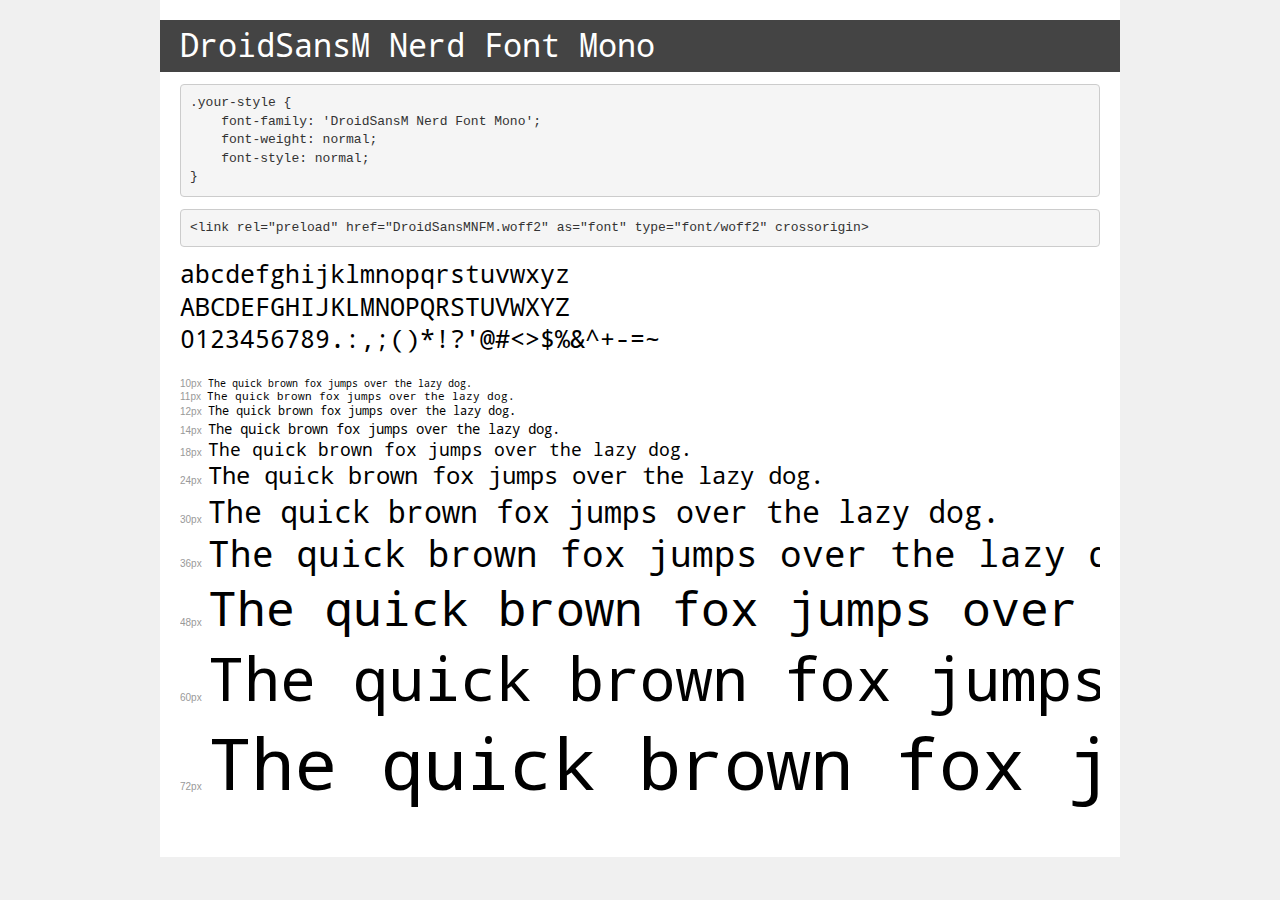
<file: assets/fonts/webfont/demo.html>
<!DOCTYPE html>
<html lang="en">
<head>
    <meta charset="utf-8">
    <meta http-equiv="X-UA-Compatible" content="IE=edge">
    <meta name="viewport" content="width=device-width, initial-scale=1">
    <meta name="robots" content="noindex, noarchive">
    <meta name="format-detection" content="telephone=no">
    <title>Transfonter demo</title>
    <link href="stylesheet.css" rel="stylesheet">
    <style>
        /*
        http://meyerweb.com/eric/tools/css/reset/
        v2.0 | 20110126
        License: none (public domain)
        */
        html, body, div, span, applet, object, iframe,
        h1, h2, h3, h4, h5, h6, p, blockquote, pre,
        a, abbr, acronym, address, big, cite, code,
        del, dfn, em, img, ins, kbd, q, s, samp,
        small, strike, strong, sub, sup, tt, var,
        b, u, i, center,
        dl, dt, dd, ol, ul, li,
        fieldset, form, label, legend,
        table, caption, tbody, tfoot, thead, tr, th, td,
        article, aside, canvas, details, embed,
        figure, figcaption, footer, header, hgroup,
        menu, nav, output, ruby, section, summary,
        time, mark, audio, video {
            margin: 0;
            padding: 0;
            border: 0;
            font-size: 100%;
            font: inherit;
            vertical-align: baseline;
        }
        /* HTML5 display-role reset for older browsers */
        article, aside, details, figcaption, figure,
        footer, header, hgroup, menu, nav, section {
            display: block;
        }
        body {
            line-height: 1;
        }
        ol, ul {
            list-style: none;
        }
        blockquote, q {
            quotes: none;
        }
        blockquote:before, blockquote:after,
        q:before, q:after {
            content: '';
            content: none;
        }
        table {
            border-collapse: collapse;
            border-spacing: 0;
        }
        /* demo styles */
        body {
            background: #f0f0f0;
            color: #000;
        }
        .page {
            background: #fff;
            width: 920px;
            margin: 0 auto;
            padding: 20px 20px 0 20px;
            overflow: hidden;
        }
        .font-container {
            overflow-x: auto;
            overflow-y: hidden;
            margin-bottom: 40px;
            line-height: 1.3;
            white-space: nowrap;
            padding-bottom: 5px;
        }
        h1 {
            position: relative;
            background: #444;
            font-size: 32px;
            color: #fff;
            padding: 10px 20px;
            margin: 0 -20px 12px -20px;
        }
        .letters {
            font-size: 25px;
            margin-bottom: 20px;
        }
        .s10:before {
            content: '10px';
        }
        .s11:before {
            content: '11px';
        }
        .s12:before {
            content: '12px';
        }
        .s14:before {
            content: '14px';
        }
        .s18:before {
            content: '18px';
        }
        .s24:before {
            content: '24px';
        }
        .s30:before {
            content: '30px';
        }
        .s36:before {
            content: '36px';
        }
        .s48:before {
            content: '48px';
        }
        .s60:before {
            content: '60px';
        }
        .s72:before {
            content: '72px';
        }
        .s10:before, .s11:before, .s12:before, .s14:before,
        .s18:before, .s24:before, .s30:before, .s36:before,
        .s48:before, .s60:before, .s72:before {
            font-family: Arial, sans-serif;
            font-size: 10px;
            font-weight: normal;
            font-style: normal;
            color: #999;
            padding-right: 6px;
        }
        pre {
            display: block;
            padding: 9px;
            margin: 0 0 12px;
            font-family: Monaco, Menlo, Consolas, "Courier New", monospace;
            font-size: 13px;
            line-height: 1.428571429;
            color: #333;
            font-weight: normal;
            font-style: normal;
            background-color: #f5f5f5;
            border: 1px solid #ccc;
            overflow-x: auto;
            border-radius: 4px;
        }
        /* responsive */
        @media (max-width: 959px) {
            .page {
                width: auto;
                margin: 0;
            }
        }
    </style>
</head>
<body>
<div class="page">
    <div class="demo">
        <h1 style="font-family: 'DroidSansM Nerd Font Mono'; font-weight: normal; font-style: normal;">DroidSansM Nerd Font Mono</h1>
        <pre title="Usage">.your-style {
    font-family: 'DroidSansM Nerd Font Mono';
    font-weight: normal;
    font-style: normal;
}</pre>
        <pre title="Preload (optional)">
&lt;link rel=&quot;preload&quot; href=&quot;DroidSansMNFM.woff2&quot; as=&quot;font&quot; type=&quot;font/woff2&quot; crossorigin&gt;</pre>
        <div class="font-container" style="font-family: 'DroidSansM Nerd Font Mono'; font-weight: normal; font-style: normal;">
            <p class="letters">
                abcdefghijklmnopqrstuvwxyz<br>
ABCDEFGHIJKLMNOPQRSTUVWXYZ<br>
                0123456789.:,;()*!?'@#&lt;&gt;$%&^+-=~
            </p>
            <p class="s10" style="font-size: 10px;">The quick brown fox jumps over the lazy dog.</p>
            <p class="s11" style="font-size: 11px;">The quick brown fox jumps over the lazy dog.</p>
            <p class="s12" style="font-size: 12px;">The quick brown fox jumps over the lazy dog.</p>
            <p class="s14" style="font-size: 14px;">The quick brown fox jumps over the lazy dog.</p>
            <p class="s18" style="font-size: 18px;">The quick brown fox jumps over the lazy dog.</p>
            <p class="s24" style="font-size: 24px;">The quick brown fox jumps over the lazy dog.</p>
            <p class="s30" style="font-size: 30px;">The quick brown fox jumps over the lazy dog.</p>
            <p class="s36" style="font-size: 36px;">The quick brown fox jumps over the lazy dog.</p>
            <p class="s48" style="font-size: 48px;">The quick brown fox jumps over the lazy dog.</p>
            <p class="s60" style="font-size: 60px;">The quick brown fox jumps over the lazy dog.</p>
            <p class="s72" style="font-size: 72px;">The quick brown fox jumps over the lazy dog.</p>
        </div>
    </div>

</div>
</body>
</html>
</file>
<file: assets/fonts/webfont/stylesheet.css>
@font-face {
    font-family: 'DroidSansM Nerd Font Mono';
    src: url('/assets/fonts/webfont/DroidSansMNFM.woff2') format('woff2'),
        url('/assets/fonts/webfont/DroidSansMNFM.woff') format('woff');
    font-weight: normal;
    font-style: normal;
    font-display: swap;
}
</file>
